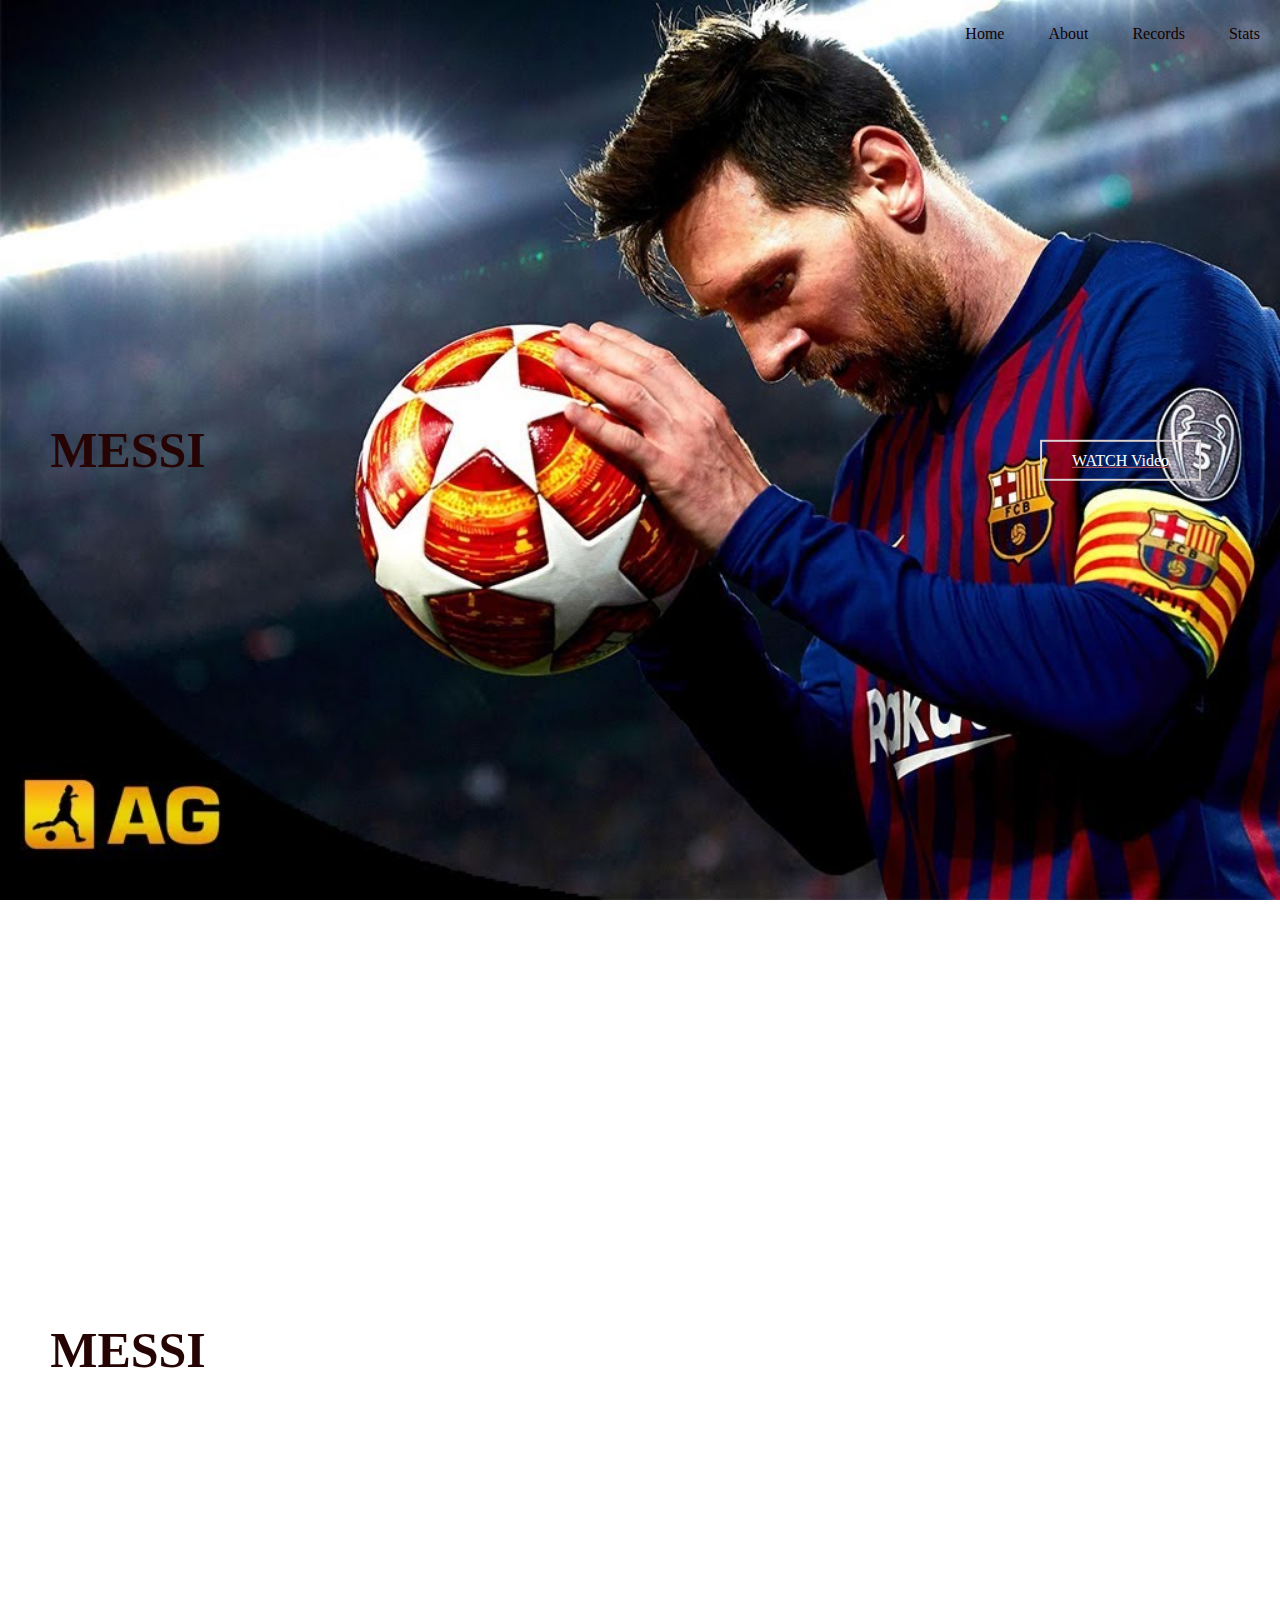
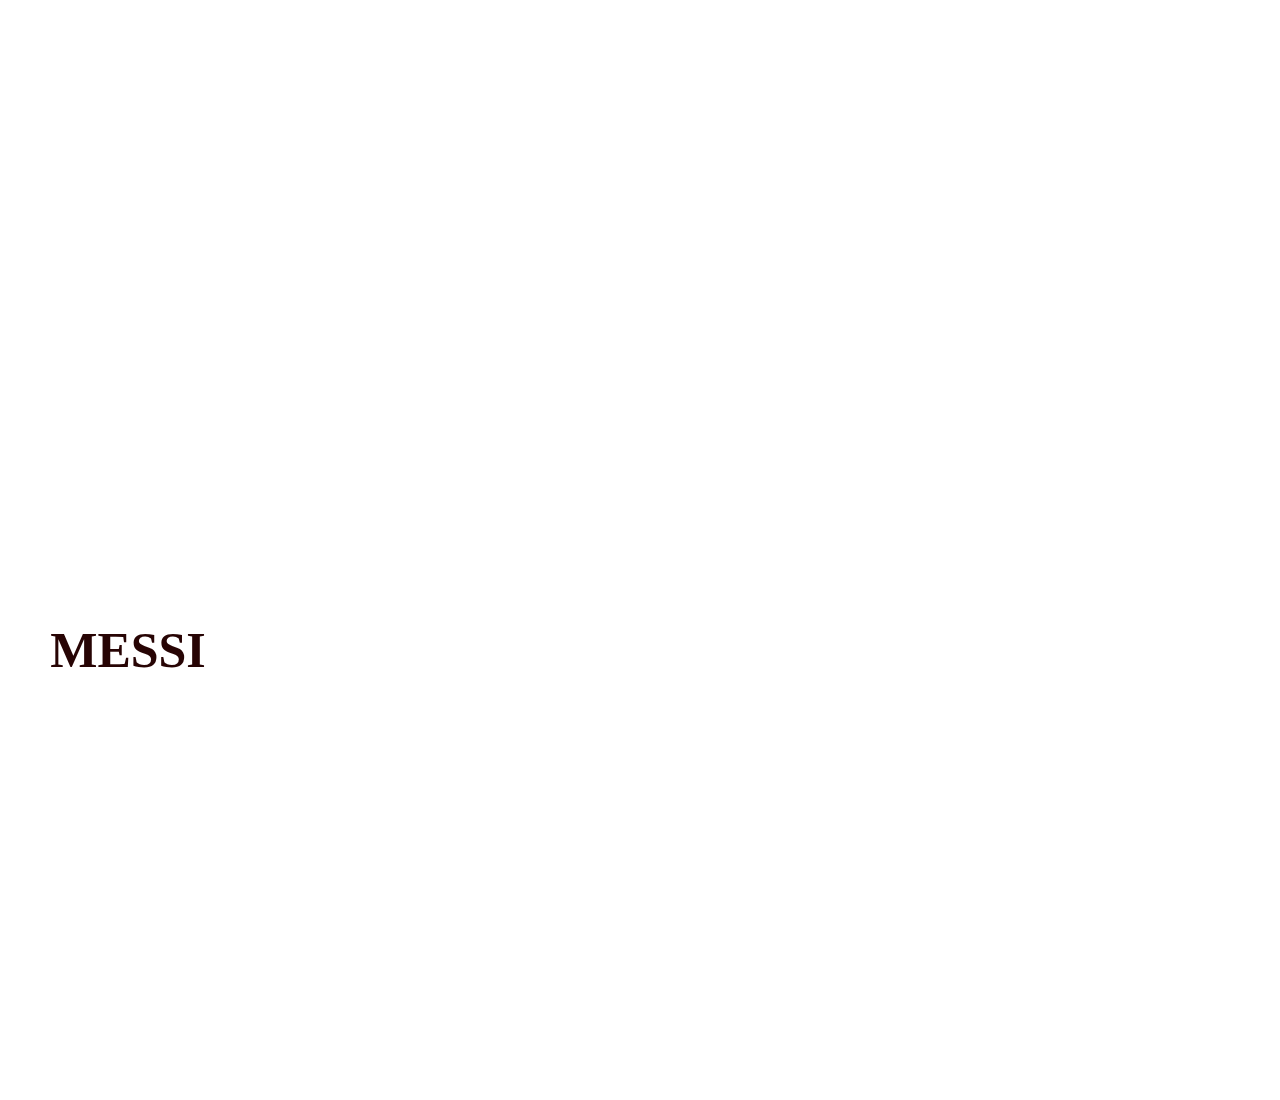
<file: webpage/index.html>
<!DOCTYPE html>
<html>
    <head>
<title>LEONEL ANDRES MESSI</title>
<link rel="stylesheet" type="text/css" href=" style.css">

    </head>
<body>
    <header>
        <div class="main"></div>
        <div class="logo">
        <img src="logo.png"></div>
        
       
        <div id="section1"><h1> MESSI</h1>
            <ul>
                <li class="active"><a href="#">Home</a></li>
                <li><a href="ab.html">About</a></li>
                <li><a href="rec.html">Records</a></li>
                <li><a href="stats.html">Stats</a></li>
           </ul>
        
        
        </div>
        <div id="section2"><h1>MESSI</h1></div>
        <div id="section3"><h1> MESSI</h1></div>
      <div> 
           
      </div>
       
      
        
        <div class="button">
            <a href="https://youtu.be/5twveLmWhvI" class="btn">WATCH Video</a>
        </div>
    </header>
</body>







</html>
</file>
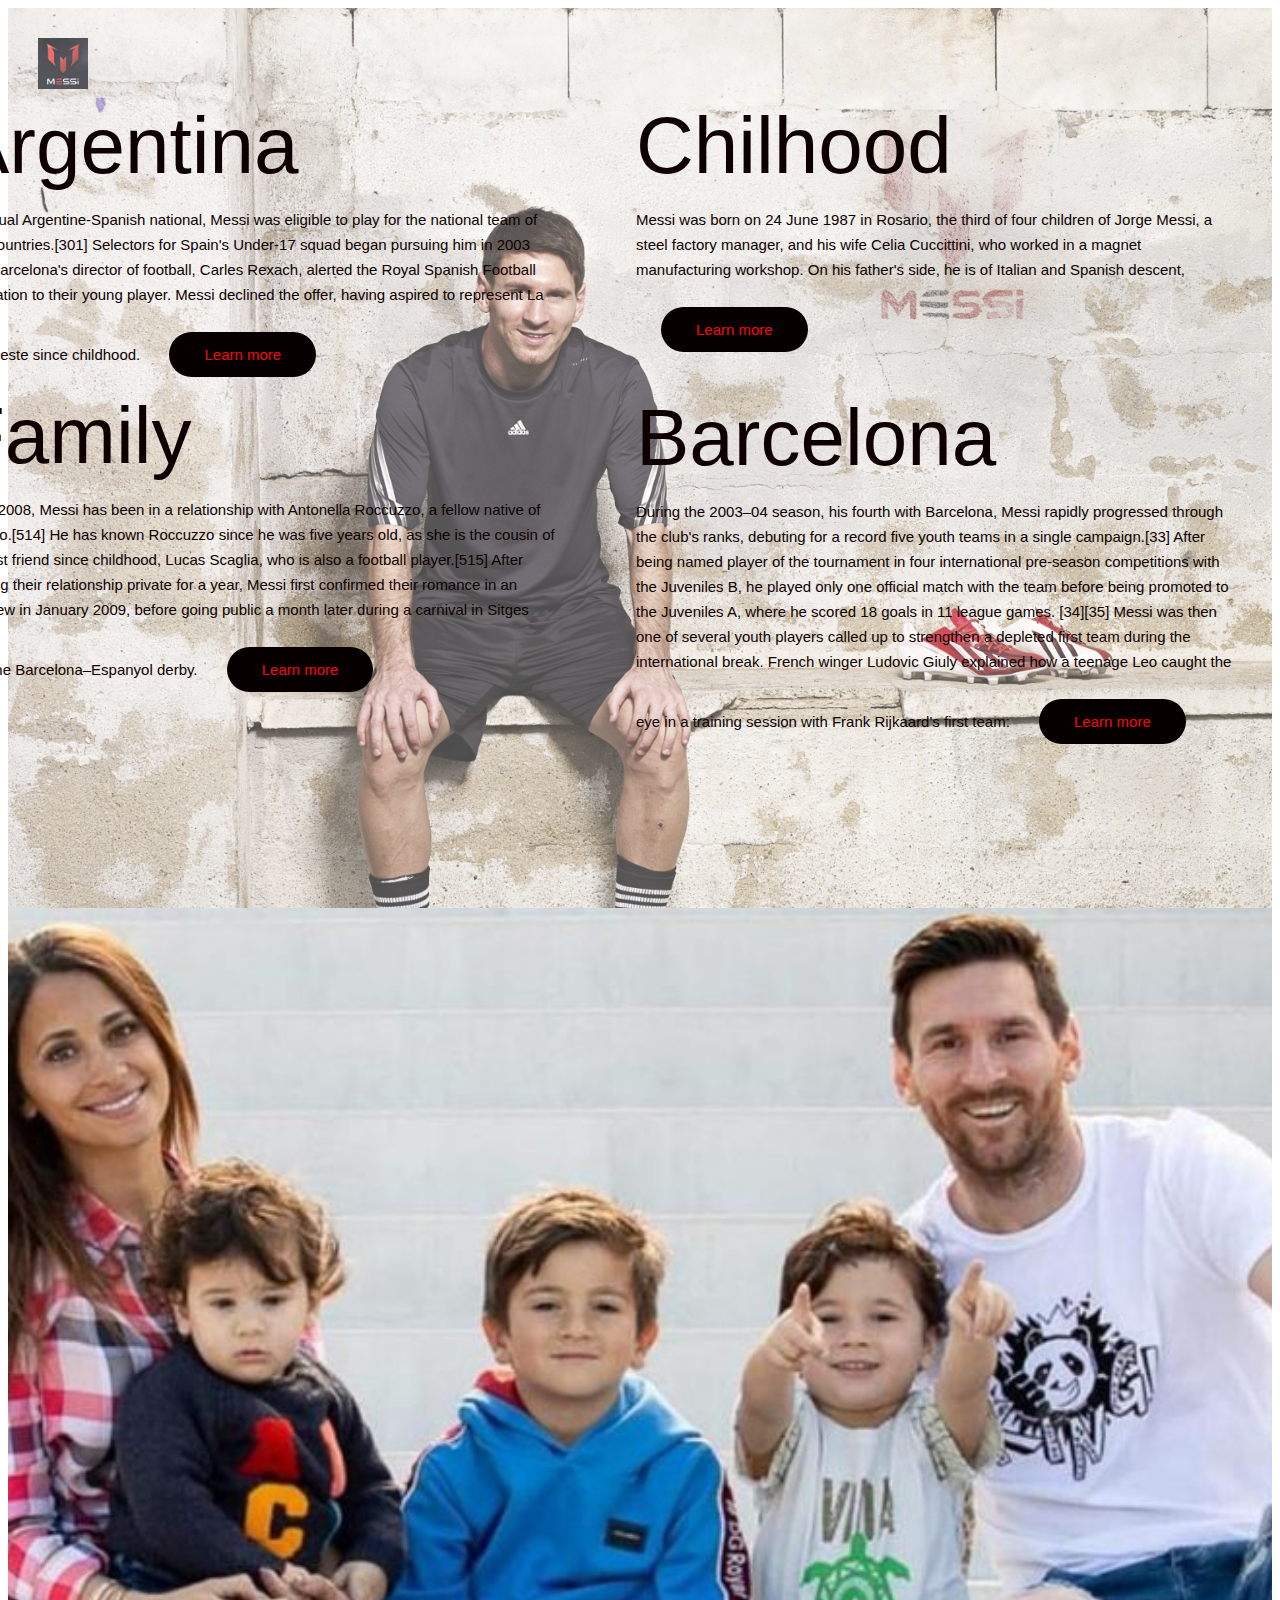
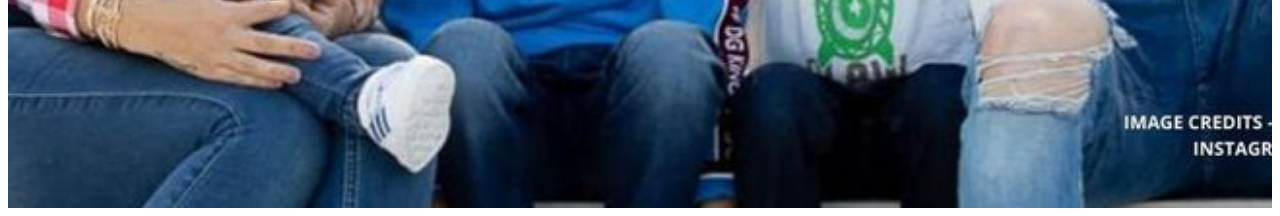
<file: webpage/ab.html>
<!DOCTYPE HTML>
<html>
    <head>
        <meta name="viewport" content="width=device-width, intial-scale=1.0">
        <title>ab</title>
        <link rel="stylesheet" href="ab.css">
    </head>
    <body>
        <div class="container">
      
                <div class="logo">
                    <img src="logo.png">
                </div>
                  
            </div>
       
         <div class="msg-container">
             <div id="slider">
                 <div class="msg-col">
                     <h1>Chilhood</h1>
                     <p>Messi was born on 24 June 1987 in Rosario, the third of four children of Jorge Messi, a steel factory manager, 
                         and his wife Celia Cuccittini, who worked in a magnet manufacturing workshop. On his father's side, 
                         he is of Italian and Spanish descent, 
                         <a href="https://en.wikipedia.org/wiki/Lionel_Messi#">Learn more</a>
                     </p>
                 </div>
                 <div class="msg-col">
                    <h1>Barcelona</h1>
                    <p>During the 2003–04 season, his fourth with Barcelona, Messi rapidly progressed through the club's ranks,
                         debuting for a record five youth teams in a single campaign.[33] After being named player of the
                          tournament in four international pre-season competitions with the Juveniles B, he played only one official 
                          match with the team before being promoted to the Juveniles A, where he scored 18 goals in 11 league games.
                          [34][35] Messi was then one of several youth players called up to strengthen a depleted first team during the international break.
                           French winger Ludovic Giuly explained how a teenage Leo caught the eye in a training session with Frank Rijkaard's first team: 
                        <a href="https://en.wikipedia.org/wiki/Lionel_Messi#Barcelona">Learn more</a>
                    </p>
                </div>
                </div>
         </div>
        
        
        
         <div class="container1"></div>
 
                <div class="msg-container1">
                    <div id="slider">
                <div class="msg-col1">
                    <h1>Argentina</h1>
                    <p>As a dual Argentine-Spanish national, Messi was eligible to play for the national team of both countries.[301]
                         Selectors for Spain's Under-17 squad began pursuing him in 2003 after Barcelona's director of football, Carles Rexach,
                          alerted the Royal Spanish Football Federation to their young player. Messi declined the offer, 
                          having aspired to represent La Albiceleste since childhood. 
                        <a href="https://en.wikipedia.org/wiki/Lionel_Messi#International_career">Learn more</a>
                    </p>
                </div>
                <div class="msg-col1">
                    <h1>Family</h1>
                    <p>Since 2008, Messi has been in a relationship with Antonella Roccuzzo, a fellow native of Rosario.[514] 
                        He has known Roccuzzo since he was five years old, as she is the cousin of his best friend since childhood, 
                        Lucas Scaglia, who is also a football player.[515] After keeping their relationship private for a year, 
                        Messi first confirmed their romance in an interview in January 2009, before going public a month later during a carnival in Sitges
                         after the Barcelona–Espanyol derby.
                        <a href="https://en.wikipedia.org/wiki/Lionel_Messi#Personal_life">Learn more</a>
                    </p>
                </div>
             </div>
          
    

    </body>
</html>
</file>
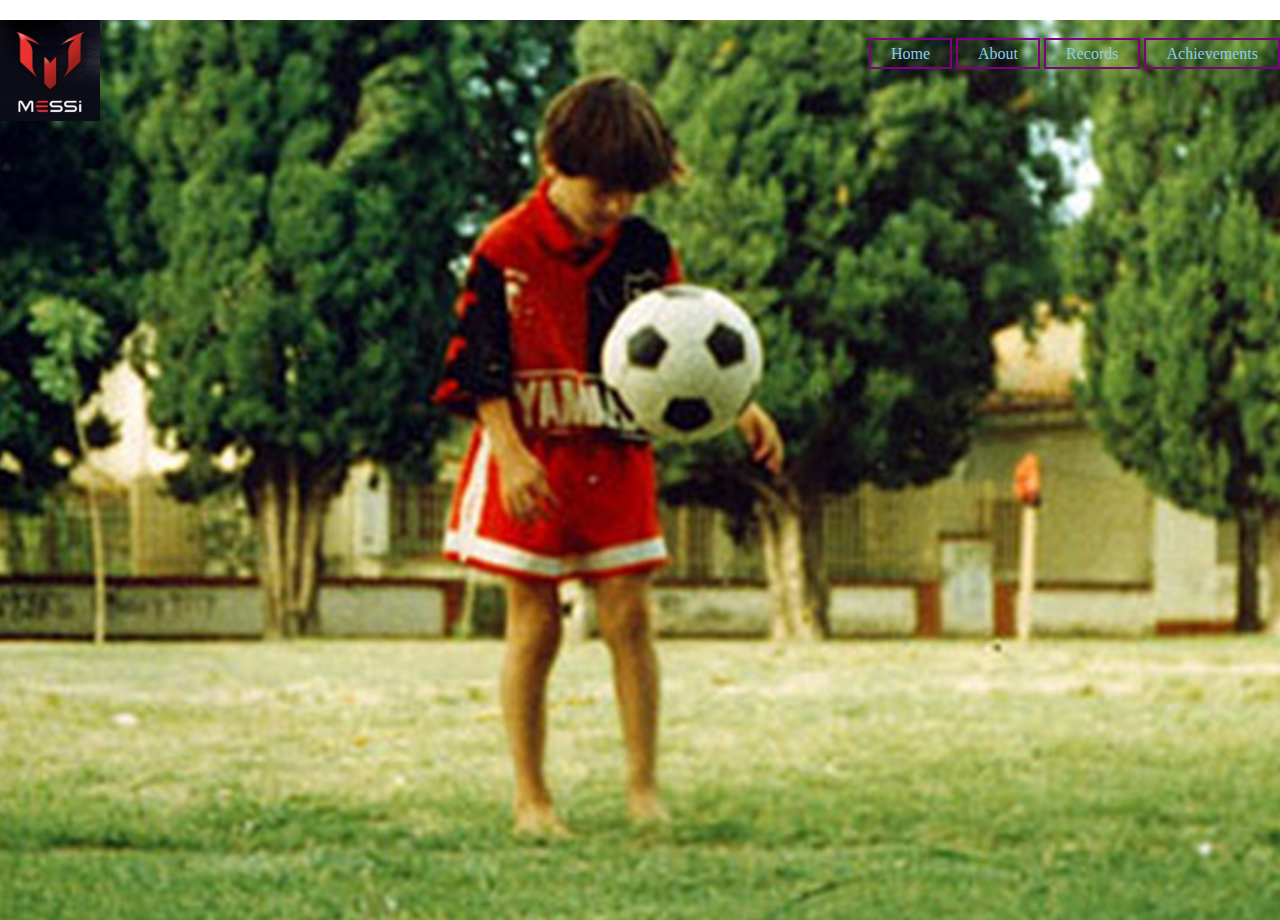
<file: webpage/about.html>
<!DOCTYPE html>
<html>
    <head>
<title>LEONEL ANDRES MESSI</title>
<link rel="stylesheet" type="text/css" href="about.css">

    </head>
<body>
    <header>
        <div class="main"></div>
        <div class="logo">
        <img src="logo.png">
        </div>
        <ul>
            <li class="active "><a href="index.html">Home</a></li>
            <li><a href="#">About</a></li>
            <li><a href="#">Records</a></li>
            <li><a href="#">Achievements</a></li>
        </ul>
        <div class="button">
            
        </div>
    </header>
</body>







</html>
</file>
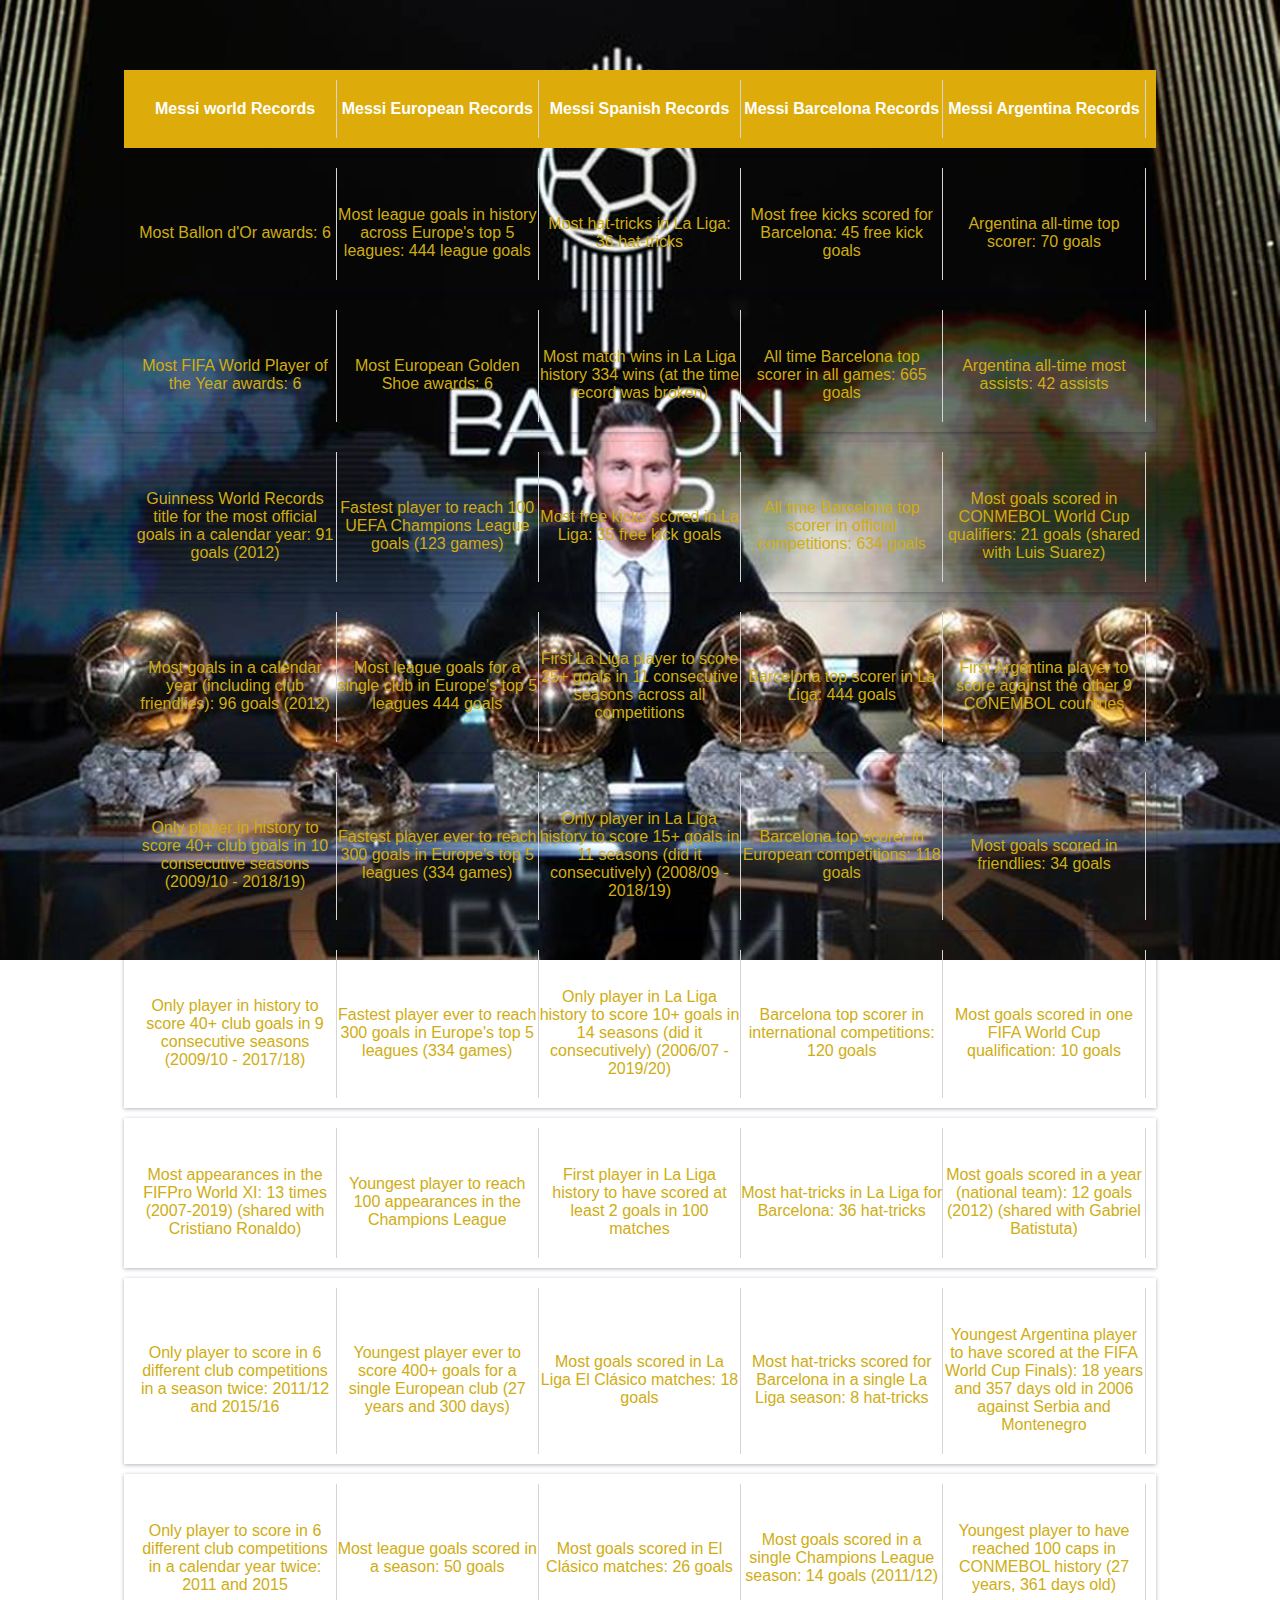
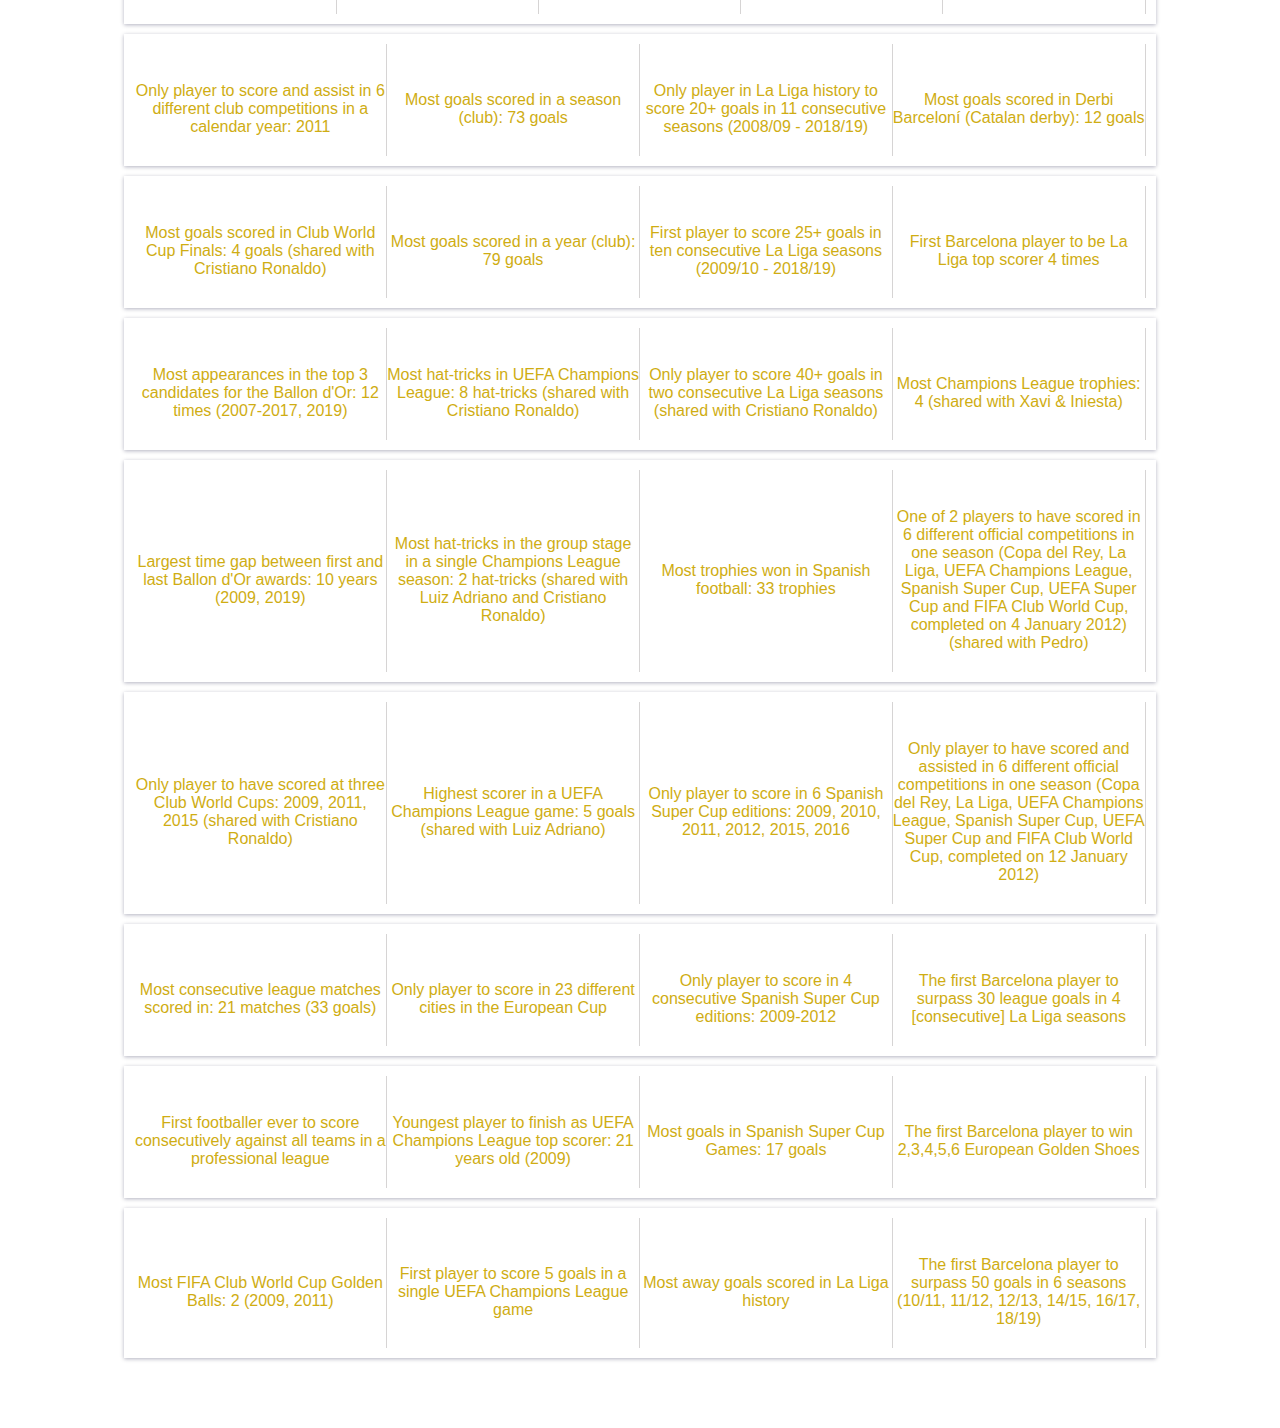
<file: webpage/rec.html>
<!DOCTYPE html>
<html>
    <head>
<title>Records</title>
<meta name="viewport" content="width=device-width, intial-scale=1.0">
<link rel="stylesheet" type="text/css" href="rec.css">

    </head>
<body>
    <div class="container">
    <header>
        <div class="table-box">
        <div class="table-row table-head"> 
            <div class="table-cell">
                <p>Messi world Records</p>
            </div>
            <div class="table-cell">
                <p>Messi European Records</p>
            </div>   
            <div class="table-cell">
                <p>Messi Spanish Records</p>
            </div>
            <div class="table-cell">
                <p>Messi Barcelona Records</p>
            </div>
            <div class="table-cell">
                <p>Messi Argentina Records</p>
            </div>
        </div>
        <div class="table-row"> 
            <div class="table-cell">
                <p><br>Most Ballon d'Or awards: 6</br></p>
            </div>
            <div class="table-cell">
                <p><br>Most league goals in history across Europe's top 5 leagues: 444 league goals</br></p>
            </div>   
            <div class="table-cell">
                <p><br>Most hat-tricks in La Liga: 36 hat-tricks</br></p>
            </div>
            <div class="table-cell">
                <p><br>Most free kicks scored for Barcelona: 45 free kick goals</br></p>
            </div>
            <div class="table-cell">
                <p><br>Argentina all-time top scorer: 70 goals</br></p>
            </div>
        </div>
        <div class="table-row"> 
            <div class="table-cell">
                <p><br>Most FIFA World Player of the Year awards: 6</br></p>
            </div>
            <div class="table-cell">
                <p><br>Most European Golden Shoe awards: 6</br></p>
            </div>   
            <div class="table-cell">
                <p><br>Most match wins in La Liga history 334 wins (at the time record was broken)</br></p>
            </div>
            <div class="table-cell">
                <p><br>All time Barcelona top scorer in all games: 665 goals</br></p>
            </div>
            <div class="table-cell">
                <p><br>Argentina all-time most assists: 42 assists</br></p>
            </div>
        </div>
        <div class="table-row"> 
            <div class="table-cell">
                <p><br>Guinness World Records title for the most official goals in a calendar year: 91 goals (2012)</br></p>
            </div>
            <div class="table-cell">
                <p><br>Fastest player to reach 100 UEFA Champions League goals (123 games)</br></p>
            </div>   
            <div class="table-cell">
                <p><br>Most free kicks scored in La Liga: 35 free kick goals</br></p>
            </div>
            <div class="table-cell">
                <p><br>All time Barcelona top scorer in official competitions: 634 goals</br></p>
            </div>
            <div class="table-cell">
                <p><br>Most goals scored in CONMEBOL World Cup qualifiers: 21 goals (shared with Luis Suarez)</br></p>
            </div>
        </div>
        <div class="table-row"> 
            <div class="table-cell">
                <p><br>Most goals in a calendar year (including club friendlies): 96 goals (2012)</br></p>
            </div>
            <div class="table-cell">
                <p><br>Most league goals for a single club in Europe's top 5 leagues 444 goals</br></p>
            </div>   
            <div class="table-cell">
                <p><br>First La Liga player to score 25+ goals in 11 consecutive seasons across all competitions</br></p>
            </div>
            <div class="table-cell">
                <p><br>Barcelona top scorer in La Liga: 444 goals</br></p>
            </div>
            <div class="table-cell">
                <p><br>First Argentina player to score against the other 9 CONEMBOL countries</br></p>
            </div>
        </div>
        <div class="table-row"> 
            <div class="table-cell">
                <p><br>Only player in history to score 40+ club goals in 10 consecutive seasons (2009/10 - 2018/19)                </br></p>
            </div>
            <div class="table-cell">
                <p><br>Fastest player ever to reach 300 goals in Europe's top 5 leagues (334 games)</br></p>
            </div>   
            <div class="table-cell">
                <p><br>Only player in La Liga history to score 15+ goals in 11 seasons (did it consecutively) (2008/09 - 2018/19)</br></p>
            </div>
            <div class="table-cell">
                <p><br>Barcelona top scorer in European competitions: 118 goals</br></p>
            </div>
            <div class="table-cell">
                <p><br>Most goals scored in friendlies: 34 goals</br></p>
            </div>
        </div>
        <div class="table-row"> 
            <div class="table-cell">
                <p><br>Only player in history to score 40+ club goals in 9 consecutive seasons (2009/10 - 2017/18)                </br></p>
            </div>
            <div class="table-cell">
                <p><br>Fastest player ever to reach 300 goals in Europe's top 5 leagues (334 games)
                </br></p>
            </div>   
            <div class="table-cell">
                <p><br>Only player in La Liga history to score 10+ goals in 14 seasons (did it consecutively) (2006/07 - 2019/20)</br></p>
            </div>
            <div class="table-cell">
                <p><br>Barcelona top scorer in international competitions: 120 goals</br></p>
            </div>
            <div class="table-cell">
                <p><br>Most goals scored in one FIFA World Cup qualification: 10 goals</br></p>
            </div>
        </div>
        <div class="table-row"> 
            <div class="table-cell">
                <p><br>Most appearances in the FIFPro World XI: 13 times (2007-2019) (shared with Cristiano Ronaldo)</br></p>
            </div>
            <div class="table-cell">
                <p><br>Youngest player to reach 100 appearances in the Champions League</br></p>
            </div>   
            <div class="table-cell">
                <p><br>First player in La Liga history to have scored at least 2 goals in 100 matches</br></p>
            </div>
            <div class="table-cell">
                <p><br>Most hat-tricks in La Liga for Barcelona: 36 hat-tricks</br></p>
            </div>
            <div class="table-cell">
                <p><br>Most goals scored in a year (national team): 12 goals (2012) (shared with Gabriel Batistuta)</br></p>
            </div>
        </div>
        <div class="table-row"> 
            <div class="table-cell">
                <p><br>Only player to score in 6 different club competitions in a season twice: 2011/12 and 2015/16</br></p>
            </div>
            <div class="table-cell">
                <p><br>Youngest player ever to score 400+ goals for a single European club (27 years and 300 days)</br></p>
            </div>   
            <div class="table-cell">
                <p><br>Most goals scored in La Liga El Clásico matches: 18 goals</br></p>
            </div>
            <div class="table-cell">
                <p><br>Most hat-tricks scored for Barcelona in a single La Liga season: 8 hat-tricks</br></p>
            </div>
            <div class="table-cell">
                <p><br>Youngest Argentina player to have scored at the FIFA World Cup Finals): 18 years and 357 days old in 2006 against Serbia and Montenegro</br></p>
            </div>
        </div>
        <div class="table-row"> 
            <div class="table-cell">
                <p><br>Only player to score in 6 different club competitions in a calendar year twice: 2011 and 2015</br></p>
            </div>
            <div class="table-cell">
                <p><br>Most league goals scored in a season: 50 goals</br></p>
            </div>   
            <div class="table-cell">
                <p><br>Most goals scored in El Clásico matches: 26 goals</br></p>
            </div>
            <div class="table-cell">
                <p><br>Most goals scored in a single Champions League season: 14 goals (2011/12)</br></p>
            </div>
            <div class="table-cell">
                <p><br>Youngest player to have reached 100 caps in CONMEBOL history (27 years, 361 days old)</br></p>
            </div>
        </div>
        <div class="table-row"> 
            <div class="table-cell">
                <p><br>Only player to score and assist in 6 different club competitions in a calendar year: 2011</br></p>
            </div>
            <div class="table-cell">
                <p><br>Most goals scored in a season (club): 73 goals</br></p>
            </div>   
            <div class="table-cell">
                <p><br>Only player in La Liga history to score 20+ goals in 11 consecutive seasons (2008/09 - 2018/19)</br></p>
            </div>
            <div class="table-cell">
                <p><br>Most goals scored in Derbi Barceloní (Catalan derby): 12 goals</br></p>
            </div>
           
        </div>
        <div class="table-row"> 
            <div class="table-cell">
                <p><br>Most goals scored in Club World Cup Finals: 4 goals (shared with Cristiano Ronaldo)</br></p>
            </div>
            <div class="table-cell">
                <p><br>Most goals scored in a year (club): 79 goals</br></p>
            </div>   
            <div class="table-cell">
                <p><br>First player to score 25+ goals in ten consecutive La Liga seasons (2009/10 - 2018/19)</br></p>
            </div>
            <div class="table-cell">
                <p><br>First Barcelona player to be La Liga top scorer 4 times</br></p>
            </div>
            
        </div>
        <div class="table-row"> 
            <div class="table-cell">
                <p><br>Most appearances in the top 3 candidates for the Ballon d'Or: 12 times (2007-2017, 2019)</br></p>
            </div>
            <div class="table-cell">
                <p><br>Most hat-tricks in UEFA Champions League: 8 hat-tricks (shared with Cristiano Ronaldo)</br></p>
            </div>   
            <div class="table-cell">
                <p><br>Only player to score 40+ goals in two consecutive La Liga seasons (shared with Cristiano Ronaldo)</br></p>
            </div>
            <div class="table-cell">
                <p><br>Most Champions League trophies: 4 (shared with Xavi & Iniesta)</br></p>
            </div>
           
        </div>
        <div class="table-row"> 
            <div class="table-cell">
                <p><br>Largest time gap between first and last Ballon d'Or awards: 10 years (2009, 2019)</br></p>
            </div>
            <div class="table-cell">
                <p><br>Most hat-tricks in the group stage in a single Champions League season: 2 hat-tricks (shared with Luiz Adriano and Cristiano Ronaldo)</br></p>
            </div>   
            <div class="table-cell">
                <p><br>Most trophies won in Spanish football: 33 trophies</br></p>
            </div>
            <div class="table-cell">
                <p><br>One of 2 players to have scored in 6 different official competitions in one season (Copa del Rey, La Liga, UEFA Champions League, Spanish Super Cup, UEFA Super Cup and FIFA Club World Cup, completed on 4 January 2012) (shared with Pedro)</br></p>
            </div>
           
        </div>
        <div class="table-row"> 
            <div class="table-cell">
                <p><br>Only player to have scored at three Club World Cups: 2009, 2011, 2015 (shared with Cristiano Ronaldo)</br></p>
            </div>
            <div class="table-cell">
                <p><br>Highest scorer in a UEFA Champions League game: 5 goals (shared with Luiz Adriano)</br></p>
            </div>   
            <div class="table-cell">
                <p><br>Only player to score in 6 Spanish Super Cup editions: 2009, 2010, 2011, 2012, 2015, 2016</br></p>
            </div>
            <div class="table-cell">
                <p><br>Only player to have scored and assisted in 6 different official competitions in one season (Copa del Rey, La Liga, UEFA Champions League, Spanish Super Cup, UEFA Super Cup and FIFA Club World Cup, completed on 12 January 2012)
                </br></p>
            </div>
           
        </div>
        <div class="table-row"> 
            <div class="table-cell">
                <p><br>Most consecutive league matches scored in: 21 matches (33 goals)</br></p>
            </div>
            <div class="table-cell">
                <p><br>Only player to score in 23 different cities in the European Cup</br></p>
            </div>   
            <div class="table-cell">
                <p><br>Only player to score in 4 consecutive Spanish Super Cup editions: 2009-2012</br></p>
            </div>
            <div class="table-cell">
                <p><br>The first Barcelona player to surpass 30 league goals in 4 [consecutive] La Liga seasons</br></p>
            </div>
           
        </div>
        <div class="table-row"> 
            <div class="table-cell">
                <p><br>First footballer ever to score consecutively against all teams in a professional league</br></p>
            </div>
            <div class="table-cell">
                <p><br>Youngest player to finish as UEFA Champions League top scorer: 21 years old (2009)</br></p>
            </div>   
            <div class="table-cell">
                <p><br>Most goals in Spanish Super Cup Games: 17 goals</br></p>
            </div>
            <div class="table-cell">
                <p><br>The first Barcelona player to win 2,3,4,5,6 European Golden Shoes</br></p>
            </div>
           
        </div>
        <div class="table-row"> 
            <div class="table-cell">
                <p><br>Most FIFA Club World Cup Golden Balls: 2 (2009, 2011)</br></p>
            </div>
            <div class="table-cell">
                <p><br>First player to score 5 goals in a single UEFA Champions League game</br></p>
            </div>   
            <div class="table-cell">
                <p><br>Most away goals scored in La Liga history</br></p>
            </div>
            <div class="table-cell">
                <p><br>The first Barcelona player to surpass 50 goals in 6 seasons (10/11, 11/12, 12/13, 14/15, 16/17, 18/19)
                </br></p>
            </div>
           
       
        </div>

        
    </div>   
        
    </header>
</body>







</html>
</file>
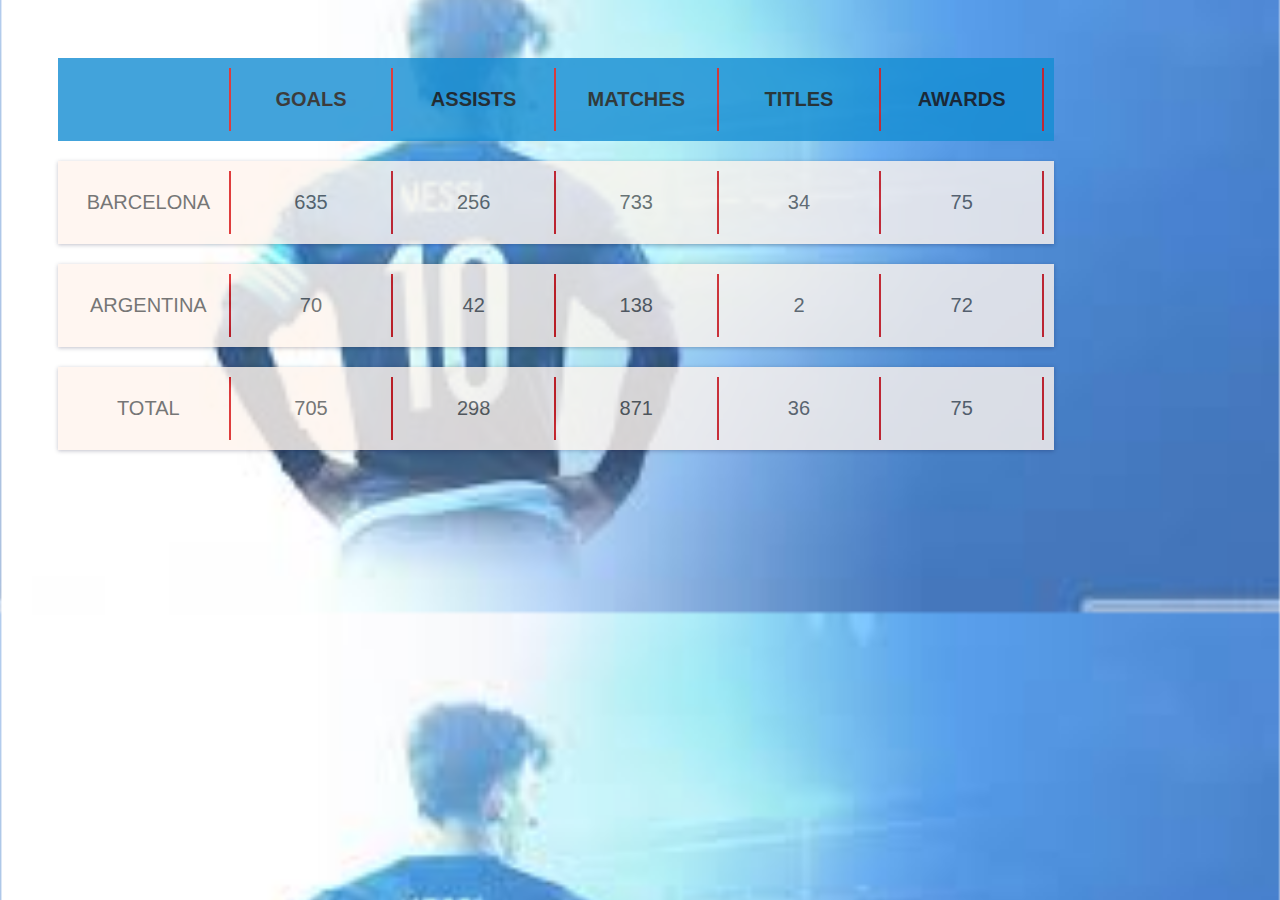
<file: webpage/stats.html>
<!DOCTYPE html>
<html>
    <head>
<title>Records</title>
<meta name="viewport" content="width=device-width, intial-scale=1.0">
<link rel="stylesheet" type="text/css" href="stats.css">

    </head>
<body>
    <div class="container">
    <header>
        <div class="table-box">
        <div class="table-row table-head"> 
           
            <div class="table-cell">
                <p></p>
            </div>
            <div class="table-cell">
                <p>GOALS</p>
            </div>   
            <div class="table-cell">
                <p>ASSISTS</p>
            </div>
            <div class="table-cell">
                <p>MATCHES</p>
            </div>
            <div class="table-cell">
                <p>TITLES</p>
            </div>
            <div class="table-cell">
                <p>AWARDS</p>
            </div>
        </div>
        <div class="table-row "> 
           
            <div class="table-cell">
                <p><en></en>BARCELONA</en></p>
            </div>
            <div class="table-cell">
                <p>635</p>
            </div>   
            <div class="table-cell">
                <p>256</p>
            </div>
            <div class="table-cell">
                <p>733</p>
            </div>
            <div class="table-cell">
                <p>34</p>
            </div>
            <div class="table-cell">
                <p>75</p>
            </div>
        </div>
        <div class="table-row "> 
           
            <div class="table-cell">
                <p><en>ARGENTINA</en></p>
            </div>
            <div class="table-cell">
                <p>70</p>
            </div>   
            <div class="table-cell">
                <p>42</p>
            </div>
            <div class="table-cell">
                <p>138</p>
            </div>
            <div class="table-cell">
                <p>2</p>
            </div>
            <div class="table-cell">
                <p>72</p>
            </div>
        </div>
        <div class="table-row "> 
           
            <div class="table-cell">
            <p><en>TOTAL</en></p>
            </div>
            <div class="table-cell">
                <p><en>705</en></p>
            </div>   
            <div class="table-cell">
                <p>298</p>
            </div>
            <div class="table-cell">
                <p>871</p>
            </div>
            <div class="table-cell">
                <p>36</p>
            </div>
            <div class="table-cell">
                <p>75</p>
            </div>
        </div>
 

    </body>
    </html>
</file>
<file: webpage/style.css>
*{
   margin: 0;
   padding: 0;
   font-family: cursive ;
}

#section1{
   height: 100vh;
   width: 100%;
   background-image:url("Messi1.jpg");
   background-size: cover;
   position: relative;
   background-attachment: fixed;
}
#section2{
   height: 100vh;
   width: 100%;
   background-image:url("Arg.jpg");
   background-size: cover;
   position: relative;
   background-attachment: fixed;
}
#section3{
   height: 100vh;
   width: 100%;
   background-image:url("lm10.jpg");
   background-size: cover;
   position: relative;
   background-attachment: fixed;

}

h1{
position: absolute;
top: 50%;
left: 10%;
transform: translate(-50%,-50%);
color: rgb(39, 4, 4);
font-size: 50px;
font-family: mv boli;

}
ul{
   margin-top: 10%;
   float: right;
   list-style: none;
   margin-top: 25px;
}

ul li{
display: inline;

}

ul li a{
top: 10%;
text-decoration: none;
color: rgb(19, 1, 1);
padding: 5px 20px;
border: 2px solid purple transparent  ;
transition: 0.6s ease;
}
ul li a:hover
{
  background-color: #fff;
  color: rgb(221, 173, 40);
   
}


 
.logo img{
float: left;
width: 100px;
height: auto;
}

.main
{
   max-width: 1200px;
   margin: auto ;

}
.button{
   
   position: absolute;
   top: 50%;
   left: 80%;
   transform: translate(10%,10%);
}
.btn{
   border:  2px solid rgb(221, 212, 212);
   padding: 10px 30px;
   color: #fff;
   text-decoration-color: indianred ;
   transition: 0.6s ease;
}
.btn:hover{
   
   background-color: #fff;
   color: rgb(221, 173, 40);
}
</file>
<file: webpage/ab.css>
*{
    margin 1;
    padding: 0;
    font-family: sans-serif;


}
.container{
    background-image: url("344771.jpg");
    width: 100%;
    height: 100vh;
   
    background-position: center;
    background-size: cover;
    position: relative;
    opacity: 70%;
    padding: 30px;
    box-sizing: border-box;

}

.logo{
width: 155px;
}

.logo img{
    width: 50px;
    position: relative;
    z-index: 10;
    cursor: pointer;


}
.msg-container{
    width: 600px;
    height: 280px;
    position: absolute;
    right: -20%;
    top: 10%;
    transform: translate(-50%);
    overflow-wrap: break-word;

     

}

}
.msg-col{
    width: 600px;
    height: 280px;
}
.msg-col h1{
    color: rgb(14, 0, 0);
    font-size: 80px;
    font-weight: 100;
    margin: 10px 0;
}

.msg-col p{
    color: rgb(14, 1, 1);
    font-size: 15px;
    line-height: 25px;

}

.msg-col a{
    display: inline-block;
    text-decoration: none;
    color: rgb(243, 13, 13);
    background: rgb(7, 0, 0);
    font-size: 15px;
    padding: 10px 35px;
    border-radius:30px;
    margin: 25px;
}
.container1{
    background-color: rgb(110, 109, 109);
    background-image: url("family.jpeg");
    width: 100%;
    height: 100vh;
   
    background-position: center;
    background-size: cover;
    position: relative;
    opacity: 100%;
    padding: 30px;
    box-sizing: border-box;
}
.msg-container1{
    width: 600px;
    height: 280px;
    position: absolute;
    left: 20%;
    top: 10%;
    transform: translate(-50%);
    overflow-wrap: break-word;
}
.msg-col1{
    width: 600px;
    height: 280px;
}
.msg-col1 h1{
    color: rgb(14, 0, 0);
    font-size: 80px;
    font-weight: 100;
    margin: 10px 0;
}

.msg-col1 p{
    color: rgb(14, 1, 1);
    font-size: 15px;
    line-height: 25px;

}

.msg-col1 a{
    display: inline-block;
    text-decoration: none;
    color: rgb(243, 13, 13);
    background: rgb(7, 0, 0);
    font-size: 15px;
    padding: 10px 35px;
    border-radius:30px;
    margin: 25px;
}
</file>
<file: webpage/about.css>
*{
    margin: 0;
    padding: 0;
    font-family: cursive ;
 }
 header{ 
     background-image:url("messinio.jpg");
     height: 100vh;
   
     background-size: cover;
     background-position: center;
  }
  ul{
     float: right;
     list-style-type: inherit;
     margin-top: 25px;
  }
 
  ul li{
 display: inline;
 
  }
 
  ul li a{
 text-decoration: none;
 color: skyblue;
 padding: 5px 20px;
 border: 2px solid purple  ;
 transition: 0.6s ease;
 }
 ul li a:hover
 {
    background-color: #fff;
    color: rgb(221, 173, 40);
     
 }
 .logo img{
 float: left;
 width: 100px;
 height: auto;
 }
 
 .main
 {
    max-width: 1200px;
    margin-top: 20px;
 
 }
 .button{
    position: absolute;
    top: 50%;
    left: 80%;
    transform: translate(10%,10%);
 }
 .btn{
    border:  2px solid rgba(253, 252, 252, 0.945);
    padding: 10px 30px;
    color: #fff;
    text-decoration-color: indianred ;
    transition: 0.6s ease;
 }
 .btn:hover{
    
    background-color: #fff;
    color: rgb(221, 173, 40);
 }
</file>
<file: webpage/rec.css>
*{
    margin: 2;
    padding: 0;
   
 }
 
 body {background-image: url("balon-d.jpg");
    background-repeat: no-repeat;
    background-attachment: fixed;
    background-size: cover;
    opacity: 100%;

 }
 .table-box
 {
     margin: 70px auto;
 }
 .table-row
 {
   display: table;
   width: 80%;
   margin: 10px auto;
   font-family: sans-serif;  
   background: transparent;
   padding: 10px;
   color: rgb(207, 173, 19);
   font-size: auto;
   box-shadow: 0 1px 4px 0 rgba(0,0, 50,0.3);

 }
 .table-cell
 {
     display: table-cell;
     width: 20%;
     text-align: center;
     padding: 4px 0;
     border-right: 1px solid #d6d4d4;
     vertical-align: middle;

 }
 .table-head
 {
     background: #ddac0a;
     box-shadow: none;
     color: #fff;
     font-weight: 600;
 }
</file>
<file: webpage/stats.css>
*{
    margin: 2;
    padding: 0;
   
 }
 
 body {background-image: url("arg2.jpg");
    width: 100%;
    
   
    background-position: center;
    background-size: cover;
    position: relative;
    opacity: 80%;
    padding: 30px;
    box-sizing: border-box;
}

}
 .table-box
 {
     margin: 5px top;
 }
 .table-row
 {
   display: table;
   width: 80%;
   margin:  20px ;
   font-family: 'Franklin Gothic Medium', 'Arial Narrow', Arial, sans-serif;  
   background: seashell;
   padding: 10px;
   color: #555;
   font-size: 20px;
   box-shadow: 0 1px 4px 0 rgba(0,0, 50,0.3);

 }
 .table-cell
 {
     display: table-cell;
     width: 15%;
     text-align: center;
     padding: 8px 1;
     border-right: 2px solid #d80d0d;
     vertical-align: text-bottom;

 }
 .table-head
 {
     background: #148dd3;
     box-shadow: none;
     color: rgb(12, 12, 12);
     font-weight: 600;
 }
</file>
